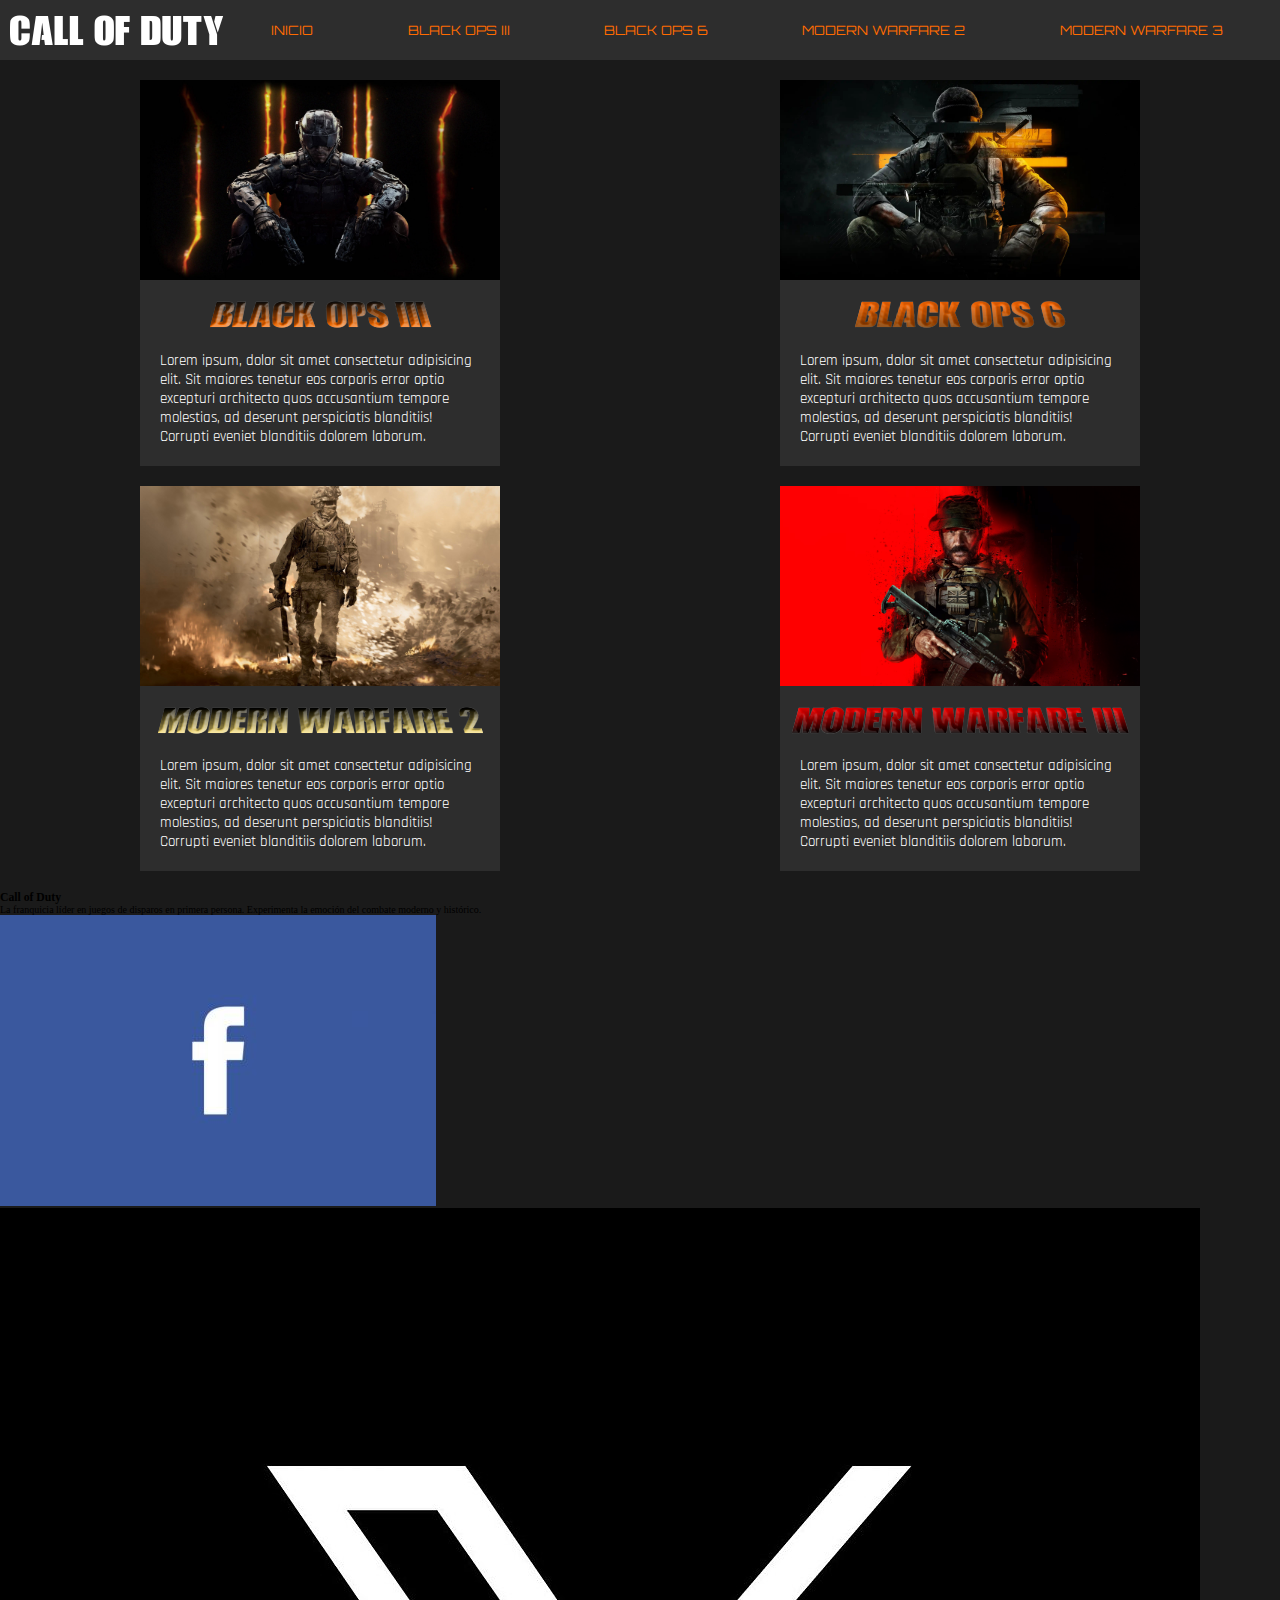
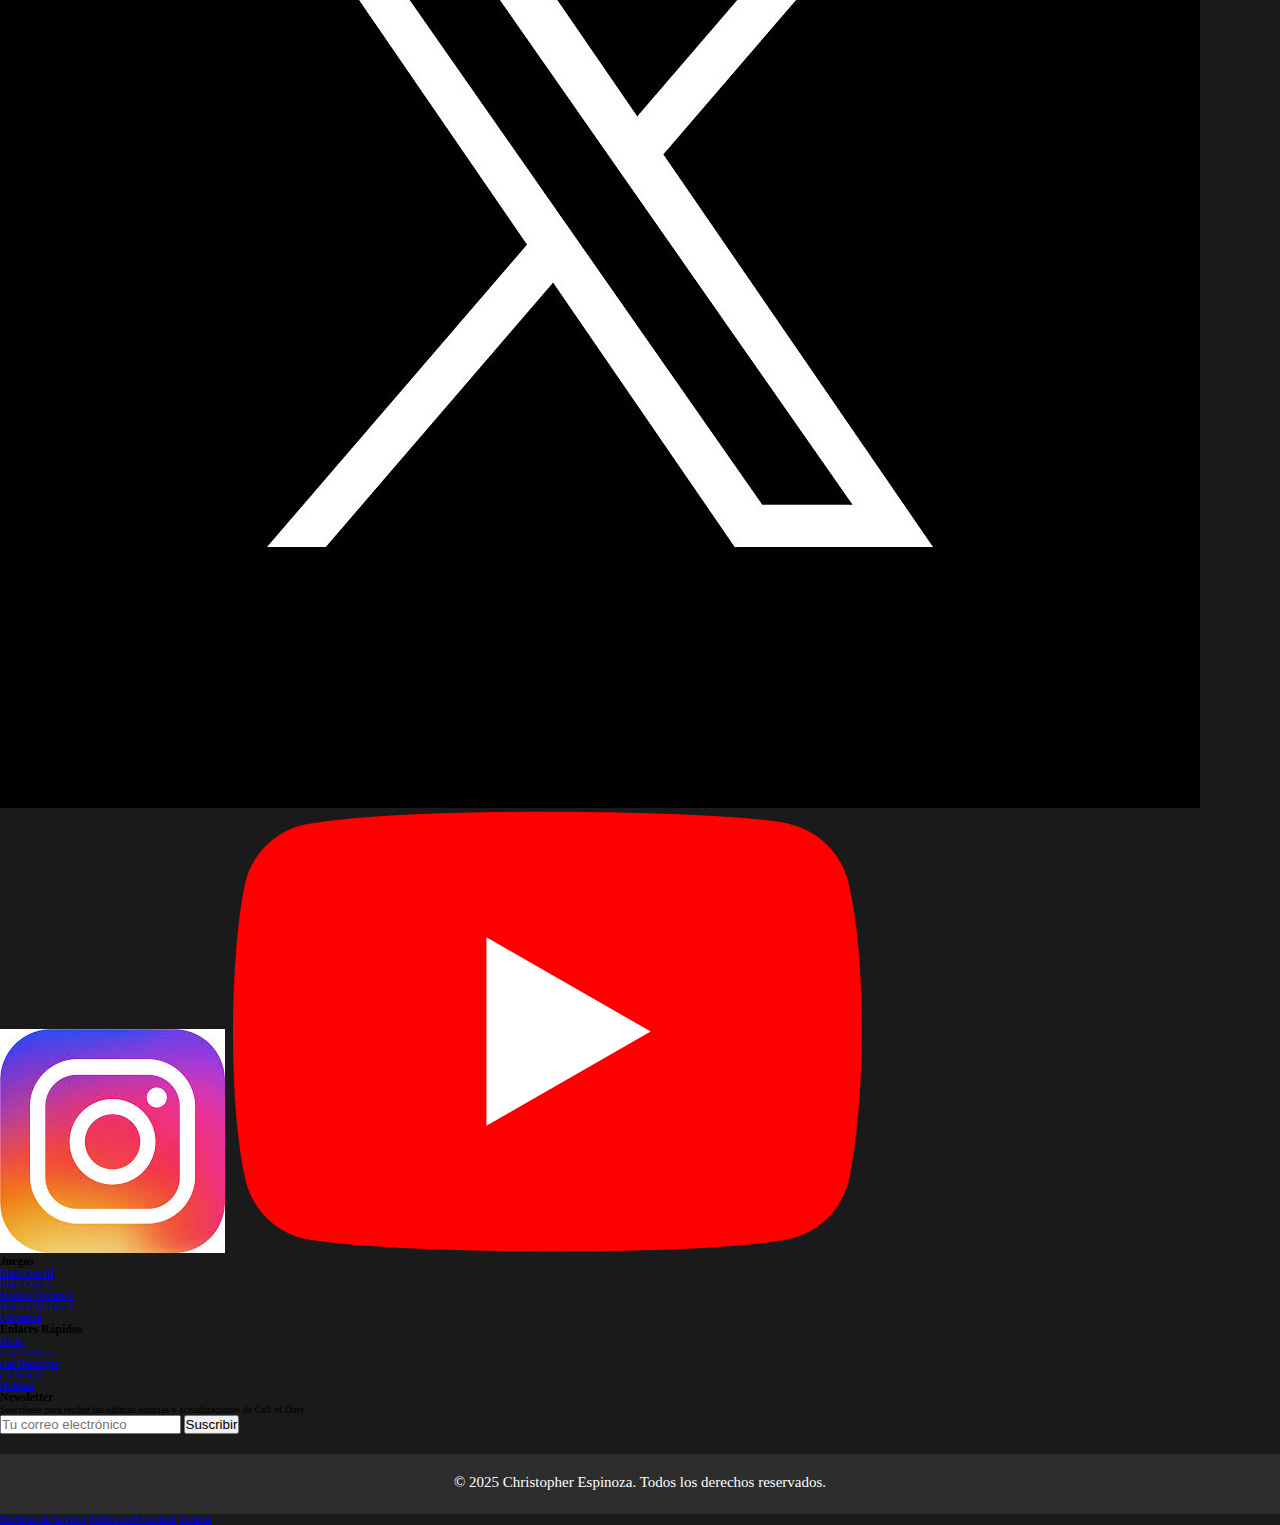
<file: index.html>
<!DOCTYPE html>
<html lang="en">
<head>
    <meta charset="UTF-8">
    <meta name="viewport" content="width=device-width, initial-scale=1.0">
    <meta name="author" content="Christopher Espinoza">
    <title>Call Of Duty</title>
    <link rel="stylesheet" href="css/index.css">
    
</head>
<body>
    <header>
        <img src="img/logoWarzone.png" alt="">
        <nav class="barraNavegacion">
            <input id="menuToggle" type="checkbox">
            <label for="menuToggle" class="menuHamburguesa">
                <svg 
                    xmlns="http://www.w3.org/2000/svg"
                    width="40"
                    height="40"
                    fill="currentColor"
                    class="iconMenu"
                    viewBox="0 0 16 16">
                    <path fill-rule="evenodd" d="M2.5 12a.5.5 0 0 1 .5-.5h10a.5.5 0 0 1 0 1H3a.5.5 0 0 1-.5-.5m0-4a.5.5 0 0 1 .5-.5h10a.5.5 0 0 1 0 1H3a.5.5 0 0 1-.5-.5m0-4a.5.5 0 0 1 .5-.5h10a.5.5 0 0 1 0 1H3a.5.5 0 0 1-.5-.5"/>
                </svg>
                <svg 
                    xmlns="http://www.w3.org/2000/svg"
                    width="30" 
                    height="30" 
                    fill="currentColor" 
                    class="iconMenu2" 
                    viewBox="0 0 16 16">
                    <path d="M2.146 2.854a.5.5 0 1 1 .708-.708L8 7.293l5.146-5.147a.5.5 0 0 1 .708.708L8.707 8l5.147 5.146a.5.5 0 0 1-.708.708L8 8.707l-5.146 5.147a.5.5 0 0 1-.708-.708L7.293 8z"/>
                </svg>
            </label>
            <ul class="ul">
                <li class="li"><a class="link" href="index.html">Inicio</a></li>
                <li class="li"><a class="link" href="html/blackOpsIII.html">Black ops III</a></li>
                <li class="li"><a class="link" href="#">Black ops 6</a></li>
                <li class="li"><a class="link" href="#">Modern warfare 2</a></li>
                <li class="li"><a class="link" href="html/mw3.html">Modern Warfare 3</a></li>
            </ul>
        </nav>
    </header>
    <main>
        <section class="section">
            <article class="article">
                <img class="img" src="img/blackops3imgstac.jpg" alt="logoBlackOpsIII">
                <a href="html/blackOpsIII.html"><img class="logo" src="img/logobop3.png" alt="logoBlackOpsIII"></a>
                <p id="parrafo">Lorem ipsum, dolor sit amet consectetur adipisicing elit. Sit maiores tenetur eos corporis error optio excepturi architecto quos accusantium tempore molestias, ad deserunt perspiciatis blanditiis! Corrupti eveniet blanditiis dolorem laborum.</p>
            </article>
            <article class="article">
                <img class="img" src="img/blackops6img.jpg" alt="logoBlackOpsIII">
                <a href="#"><img class="logo" src="img/logoblackops6.png" alt="logoBlackOpsIII"></a>
                <p>Lorem ipsum, dolor sit amet consectetur adipisicing elit. Sit maiores tenetur eos corporis error optio excepturi architecto quos accusantium tempore molestias, ad deserunt perspiciatis blanditiis! Corrupti eveniet blanditiis dolorem laborum.</p>
            </article>
            <article class="article">
                <img class="img" src="img/mw2img.jpg" alt="logoBlackOpsIII">
                <a href="#"><img class="logo" src="img/logomw2.png" alt="logoBlackOpsIII"></a>
                <p>Lorem ipsum, dolor sit amet consectetur adipisicing elit. Sit maiores tenetur eos corporis error optio excepturi architecto quos accusantium tempore molestias, ad deserunt perspiciatis blanditiis! Corrupti eveniet blanditiis dolorem laborum.</p>
            </article>
            <article class="article">
                <img class="img" src="img/call-of-duty-modern-warfare-3-je5sr862dewmzkoc.jpg" alt="logoBlackOpsIII">
                <a href="html/mw3.html"><img class="logo" src="img/logomwIII.png" alt="logoBlackOpsIII"></a>
                <p>Lorem ipsum, dolor sit amet consectetur adipisicing elit. Sit maiores tenetur eos corporis error optio excepturi architecto quos accusantium tempore molestias, ad deserunt perspiciatis blanditiis! Corrupti eveniet blanditiis dolorem laborum.</p>
            </article>
        </section>
    </main>
    <footer>
        <div class="container">
            <div class="footerSection">
                <h3>Call of Duty</h3>
                <p>La franquicia líder en juegos de disparos en primera persona. Experimenta la emoción del combate moderno y histórico.</p>
                <div class="socialLinks">
                    <a href="https://www.facebook.com/activision"><img src="img/facebock.jpg" alt=""></a>
                    <a href="https://www.twitter.com/activision"><img src="img/xlogo.jpg" alt=""></a>
                    <a href="https://www.instagram.com/activision"><img src="img/iglogo.jpg" alt=""></a>
                    <a href="https://www.youtube.com/user/ActivisionGames?sub_confirmation=1"><img src="img/ytlogo.png" alt=""></a>
                </div>
            </div>
            
            <div class="footerSection">
                <h3>Juegos</h3>
                <ul class="footerLinks">
                    <li><a href="html/blackOpsIII.html">Black Ops III</a></li>
                    <li><a href="#">Black Ops 6</a></li>
                    <li><a href="#">Modern Warfare 2</a></li>
                    <li><a href="html/mw3.html">Modern Warfare 3</a></li>
                    <li><a href="https://share.google/4YDrKeUCVOzpi4Hfx">Uncharted</a></li>
                </ul>
            </div>
            
            <div class="footerSection">
                <h3>Enlaces Rápidos</h3>
                <ul class="footerLinks">
                    <li><a href="index.html">Inicio</a></li>
                    <li><a href="#">class Noticias</a></li>
                    <li><a href="#">clas Descargas</a></li>
                    <li><a href="#">cla Soporte</a></li>
                    <li><a href="#">Políticas</a></li>
                </ul>
            </div>
            
            <div class="footerSection">
                <h3>Newsletter</h3>
                <p>Suscríbete para recibir las últimas noticias y actualizaciones de Call of Duty.</p>
                <form class="newsletterForm">
                    <input type="email" placeholder="Tu correo electrónico" required>
                    <button type="submit">Suscribir</button>
                </form>
            </div>
        </div>
        
        <div class="footerBottom">
            <div class="copyright">
                <p>&copy; 2025 Christopher Espinoza. Todos los derechos reservados.</p>
            </div>
            <div class="footerLegal">
                <a href="#">Términos de Servicio</a>
                <a href="#">Política de Privacidad</a>
                <a href="#">Cookies</a>
            </div>
        </div>
    </footer>
    <script src="js/index.js"></script>
</body>
</html>
</file>
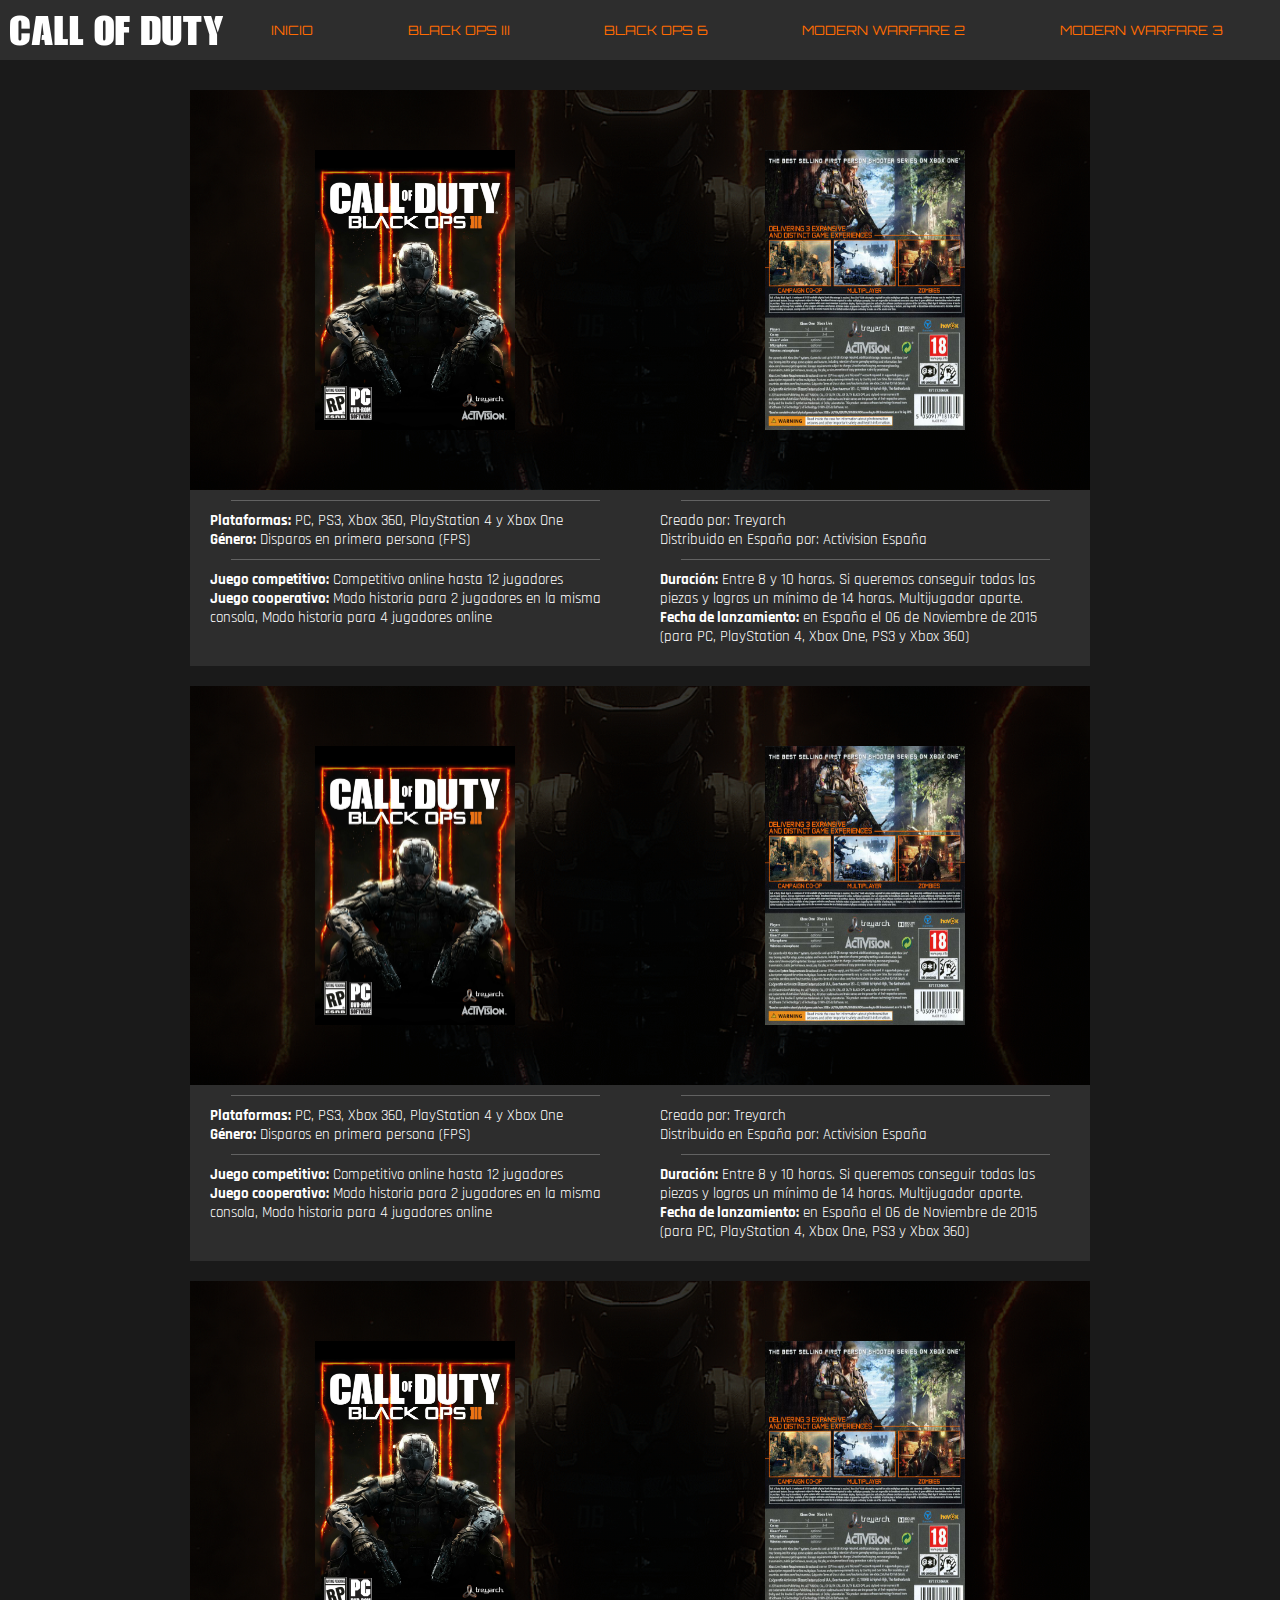
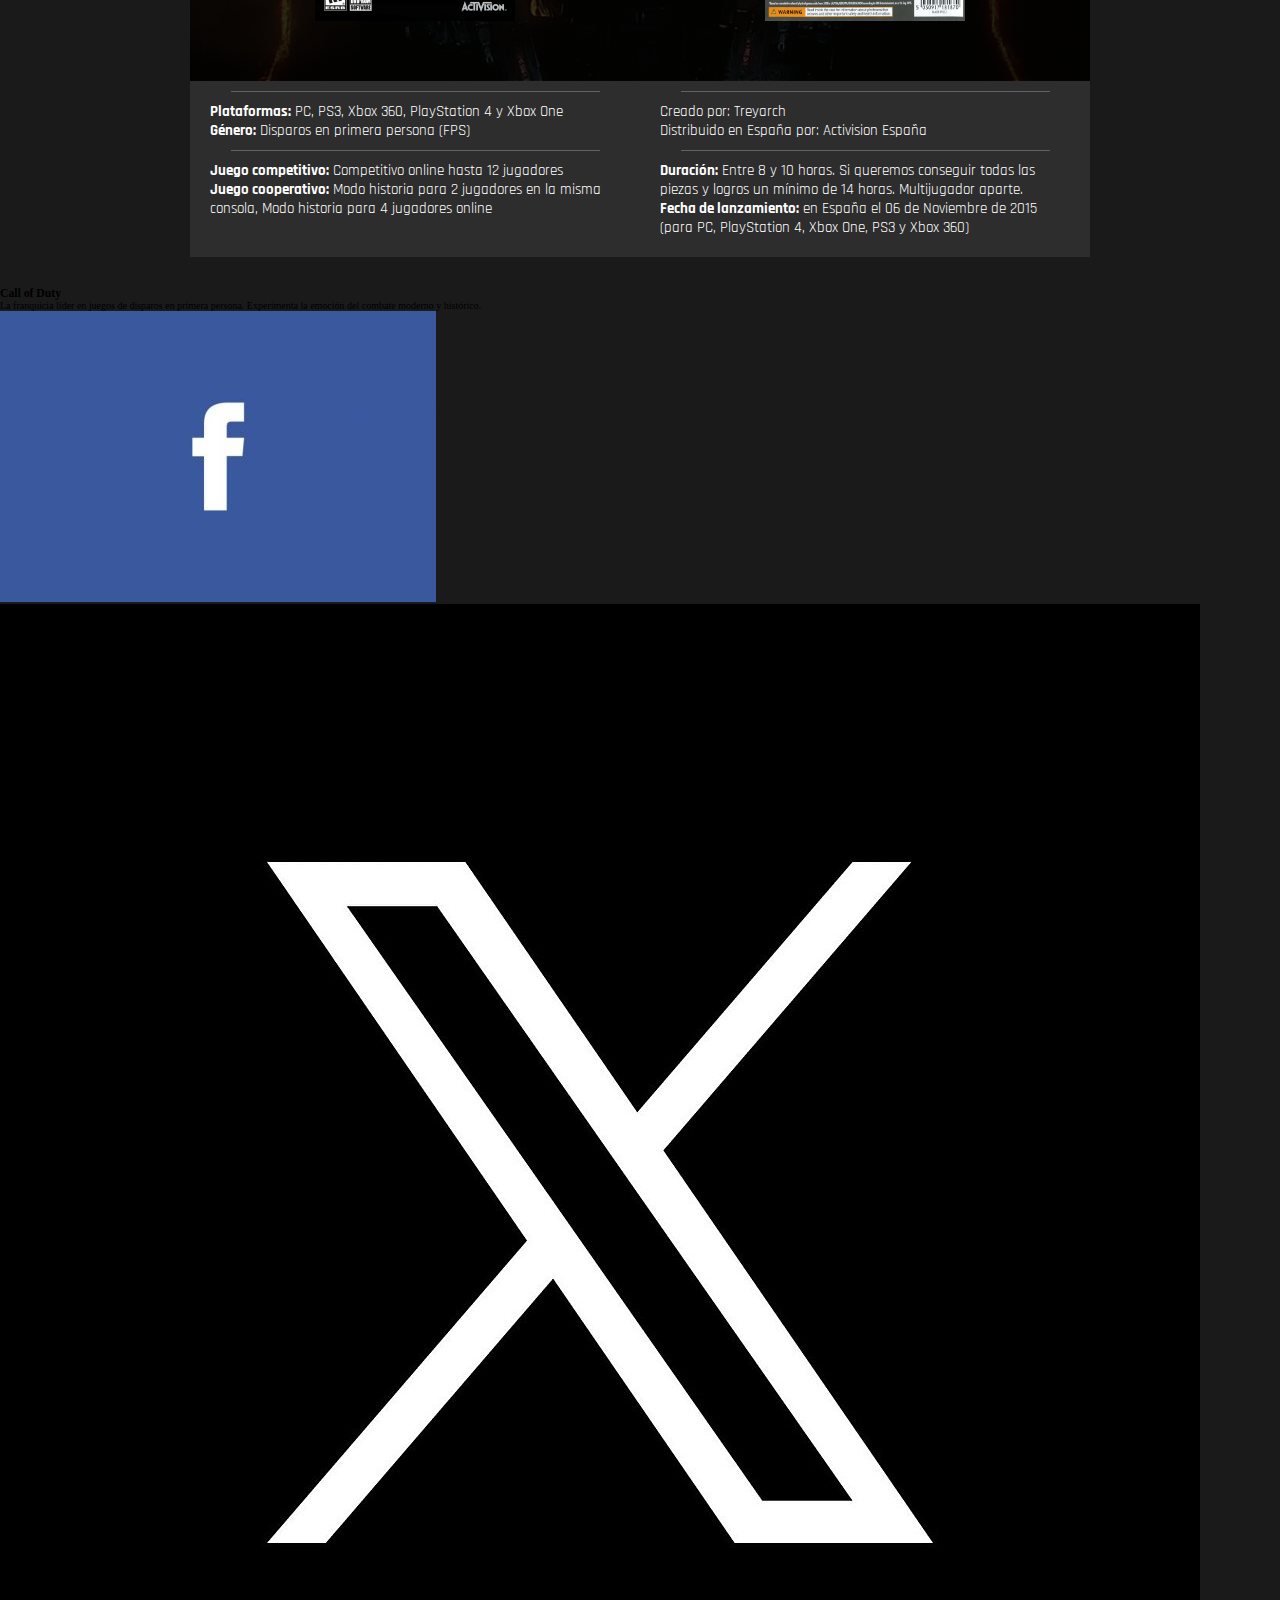
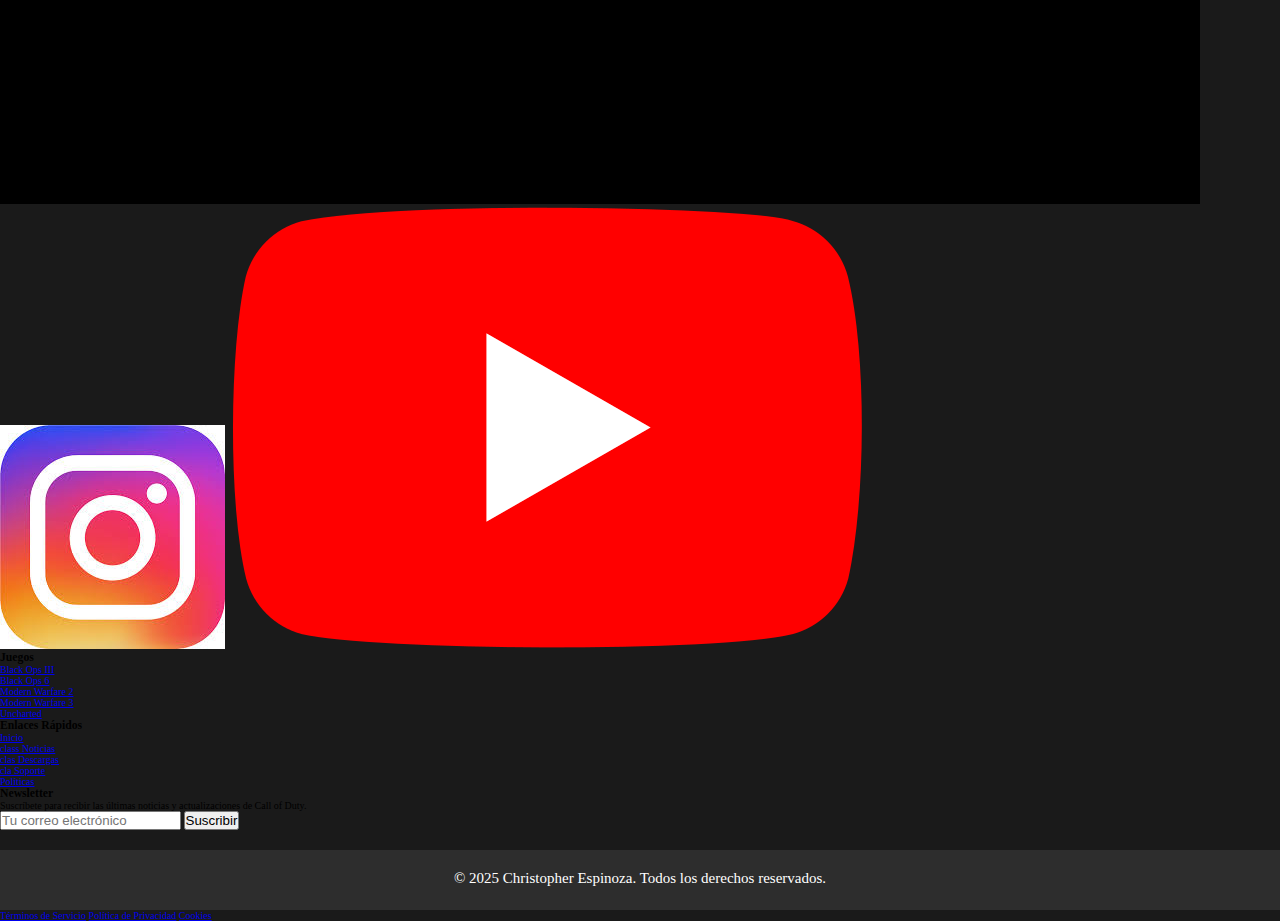
<file: html/blackOpsIII.html>
<!DOCTYPE html>
<html lang="en">
<head>
    <meta charset="UTF-8">
    <meta name="viewport" content="width=device-width, initial-scale=1.0">
    <meta name="author" content="Christopher Espinoza">
    <title>Black Ops III</title>
    <link rel="stylesheet" href="../css/blackOpsIII.css">
</head>
<body>
    <header>
        <img src="../img/logoWarzone.png" alt="">
        <nav class="barraNavegacion">
            <input id="menuToggle" type="checkbox">
            <label for="menuToggle" class="menuHamburguesa">
                <svg 
                    xmlns="http://www.w3.org/2000/svg"
                    width="40"
                    height="40"
                    fill="currentColor"
                    class="iconMenu"
                    viewBox="0 0 16 16">
                    <path fill-rule="evenodd" d="M2.5 12a.5.5 0 0 1 .5-.5h10a.5.5 0 0 1 0 1H3a.5.5 0 0 1-.5-.5m0-4a.5.5 0 0 1 .5-.5h10a.5.5 0 0 1 0 1H3a.5.5 0 0 1-.5-.5m0-4a.5.5 0 0 1 .5-.5h10a.5.5 0 0 1 0 1H3a.5.5 0 0 1-.5-.5"/>
                </svg>
                <svg 
                    xmlns="http://www.w3.org/2000/svg"
                    width="30" 
                    height="30" 
                    fill="currentColor" 
                    class="iconMenu2" 
                    viewBox="0 0 16 16">
                    <path d="M2.146 2.854a.5.5 0 1 1 .708-.708L8 7.293l5.146-5.147a.5.5 0 0 1 .708.708L8.707 8l5.147 5.146a.5.5 0 0 1-.708.708L8 8.707l-5.146 5.147a.5.5 0 0 1-.708-.708L7.293 8z"/>
                </svg>
            </label>
            <ul class="ul">
                <li class="li"><a class="link" href="../index.html">Inicio</a></li>
                <li class="li"><a class="link" href="blackOpsIII.html">Black ops III</a></li>
                <li class="li"><a class="link" href="#">Black ops 6</a></li>
                <li class="li"><a class="link" href="#">Modern warfare 2</a></li>
                <li class="li"><a class="link" href="mw3.html">Modern Warfare 3</a></li>
            </ul>
        </nav>
    </header>
    <main>
        <section class="infoJuego">
            <article class="article">
                <div class="imagenContenedor">
                    <img class="img" src="../img/portadablackops3.webp" alt="">
                    <img src="../img/trassoloblackops3.jpg" alt="" class="img">
                </div>
                <div class="contexto">
                    <div class="parrafo">
                        <div class="separador"></div>
                        <p><span class="remarcado">Plataformas:</span> PC, PS3, Xbox 360, PlayStation 4 y Xbox One</p>
                        <p><span class="remarcado">Género:</span> Disparos en primera persona (FPS)</p>
                    </div>
                    <div class="parrafo">
                        <div class="separador"></div>
                        <p><span>Creado por:</span> Treyarch</p>
                        <p><span>Distribuido en España por:</span> Activision España</p>
                    </div>
                    <div class="parrafo">
                        <div class="separador"></div>
                        <p><span class="remarcado">Juego competitivo:</span> Competitivo online hasta 12 jugadores</p>
                        <p><span class="remarcado">Juego cooperativo:</span> Modo historia para 2 jugadores en la misma consola, Modo historia para 4 jugadores online</p>

                    </div>
                    <div class="parrafo">
                        <div class="separador"></div>
                        <p><span class="remarcado">Duración:</span> Entre 8 y 10 horas. Si queremos conseguir todas las piezas y logros un mínimo de 14 horas. Multijugador aparte.</p>
                        <p><span class="remarcado">Fecha de lanzamiento:</span> en España el 06 de Noviembre de 2015 (para PC, PlayStation 4, Xbox One, PS3 y Xbox 360)</p>
                    </div>
                </div>
            </article>
            <article class="article">
                <div class="imagenContenedor">
                    <img class="img" src="../img/portadablackops3.webp" alt="">
                    <img src="../img/trassoloblackops3.jpg" alt="" class="img">
                </div>
                <div class="contexto">
                    <div class="parrafo">
                        <div class="separador"></div>
                        <p><span class="remarcado">Plataformas:</span> PC, PS3, Xbox 360, PlayStation 4 y Xbox One</p>
                        <p><span class="remarcado">Género:</span> Disparos en primera persona (FPS)</p>
                    </div>
                    <div class="parrafo">
                        <div class="separador"></div>
                        <p><span>Creado por:</span> Treyarch</p>
                        <p><span>Distribuido en España por:</span> Activision España</p>
                    </div>
                    <div class="parrafo">
                        <div class="separador"></div>
                        <p><span class="remarcado">Juego competitivo:</span> Competitivo online hasta 12 jugadores</p>
                        <p><span class="remarcado">Juego cooperativo:</span> Modo historia para 2 jugadores en la misma consola, Modo historia para 4 jugadores online</p>

                    </div>
                    <div class="parrafo">
                        <div class="separador"></div>
                        <p><span class="remarcado">Duración:</span> Entre 8 y 10 horas. Si queremos conseguir todas las piezas y logros un mínimo de 14 horas. Multijugador aparte.</p>
                        <p><span class="remarcado">Fecha de lanzamiento:</span> en España el 06 de Noviembre de 2015 (para PC, PlayStation 4, Xbox One, PS3 y Xbox 360)</p>
                    </div>
                </div>
            </article>
            <article class="article">
                <div class="imagenContenedor">
                    <img class="img" src="../img/portadablackops3.webp" alt="">
                    <img src="../img/trassoloblackops3.jpg" alt="" class="img">
                </div>
                <div class="contexto">
                    <div class="parrafo">
                        <div class="separador"></div>
                        <p><span class="remarcado">Plataformas:</span> PC, PS3, Xbox 360, PlayStation 4 y Xbox One</p>
                        <p><span class="remarcado">Género:</span> Disparos en primera persona (FPS)</p>
                    </div>
                    <div class="parrafo">
                        <div class="separador"></div>
                        <p><span>Creado por:</span> Treyarch</p>
                        <p><span>Distribuido en España por:</span> Activision España</p>
                    </div>
                    <div class="parrafo">
                        <div class="separador"></div>
                        <p><span class="remarcado">Juego competitivo:</span> Competitivo online hasta 12 jugadores</p>
                        <p><span class="remarcado">Juego cooperativo:</span> Modo historia para 2 jugadores en la misma consola, Modo historia para 4 jugadores online</p>

                    </div>
                    <div class="parrafo">
                        <div class="separador"></div>
                        <p><span class="remarcado">Duración:</span> Entre 8 y 10 horas. Si queremos conseguir todas las piezas y logros un mínimo de 14 horas. Multijugador aparte.</p>
                        <p><span class="remarcado">Fecha de lanzamiento:</span> en España el 06 de Noviembre de 2015 (para PC, PlayStation 4, Xbox One, PS3 y Xbox 360)</p>
                    </div>
                </div>
            </article>
        </section>
    </main>
    <footer>
        <div class="container">
            <div class="footerSection">
                <h3>Call of Duty</h3>
                <p>La franquicia líder en juegos de disparos en primera persona. Experimenta la emoción del combate moderno y histórico.</p>
                <div class="socialLinks">
                    <a href="https://www.facebook.com/activision"><img src="../img/facebock.jpg" alt=""></a>
                    <a href="https://www.twitter.com/activision"><img src="../img/xlogo.jpg" alt=""></a>
                    <a href="https://www.instagram.com/activision"><img src="../img/iglogo.jpg" alt=""></a>
                    <a href="https://www.youtube.com/user/ActivisionGames?sub_confirmation=1"><img src="../img/ytlogo.png" alt=""></a>
                </div>
            </div>
            
            <div class="footerSection">
                <h3>Juegos</h3>
                <ul class="footerLinks">
                    <li><a href="blackOpsIII.html">Black Ops III</a></li>
                    <li><a href="#">Black Ops 6</a></li>
                    <li><a href="#">Modern Warfare 2</a></li>
                    <li><a href="mw3.html">Modern Warfare 3</a></li>
                    <li><a href="https://share.google/4YDrKeUCVOzpi4Hfx">Uncharted</a></li>
                </ul>
            </div>
            
            <div class="footerSection">
                <h3>Enlaces Rápidos</h3>
                <ul class="footerLinks">
                    <li><a href="../index.html">Inicio</a></li>
                    <li><a href="#">class Noticias</a></li>
                    <li><a href="#">clas Descargas</a></li>
                    <li><a href="#">cla Soporte</a></li>
                    <li><a href="#">Políticas</a></li>
                </ul>
            </div>
            
            <div class="footerSection">
                <h3>Newsletter</h3>
                <p>Suscríbete para recibir las últimas noticias y actualizaciones de Call of Duty.</p>
                <form class="newsletterForm">
                    <input type="email" placeholder="Tu correo electrónico" required>
                    <button type="submit">Suscribir</button>
                </form>
            </div>
        </div>
        
        <div class="footerBottom">
            <div class="copyright">
                <p>&copy; 2025 Christopher Espinoza. Todos los derechos reservados.</p>
            </div>
            <div class="footerLegal">
                <a href="#">Términos de Servicio</a>
                <a href="#">Política de Privacidad</a>
                <a href="#">Cookies</a>
            </div>
        </div>
    </footer>
</body>
</html>
</file>
<file: css/index.css>
@import url('https://fonts.googleapis.com/css2?family=Orbitron:wght@400;700;900&family=Rajdhani:wght@300;400;500;600;700&display=swap');
*{
    margin: 0;
    padding: 0;
    box-sizing: border-box;
}
html{
    font-size: 62.5%;
    scrollbar-width: none;
}
:root {
    --cod-primary: #2d2d2d;   /* Gris principal */
    --cod-secondary: #ff6b00; /* Naranja COD */
    --cod-accent: #8b0000;    /* Rojo acento */
    --cod-background: #1a1a1a; /* Fondo oscuro */
    --cod-text: #ffffff;      /* Texto blanco */
    --font-cod-title: 'Orbitron', sans-serif;
    --font-cod-subtitle: 'Rajdhani', sans-serif;
    --font-cod-body: 'Rajdhani', sans-serif;
}
body{
    background-color: var(--cod-background);
}
#menuToggle{
    display: none;
}
.iconMenu{
    color: var(--cod-secondary);  
    animation: girar .3s;

}
.iconMenu2{
    color: var(--cod-secondary);
    display: none;
    animation: girar .3s  ;
}
header{
    
    background-color: var(--cod-primary);
    display: flex;
    align-items: center;
    justify-content: space-between;
    padding: 1rem;
    height: 6rem;
    position: sticky;
    top: 0;

}

header .barraNavegacion .menuHamburguesa{
    position: relative;
    z-index: 2;

    
}
header .barraNavegacion .ul{
    flex-direction: column;
    position: absolute;
    inset: 0;
    background-color: var(--cod-primary);
    z-index: 1;
    display: none;
    list-style: none;
    height: calc(100vh - 6rem);
    margin-top: 6rem;
    justify-content: center;

}

header > .barraNavegacion > .ul > .li{
    text-align: center;
    padding: 2rem;
    transition: .3s;
}
header .barraNavegacion .ul .li:hover{
    background-color: var(--cod-background);
}
header .barraNavegacion .ul .li .link{
    text-decoration: none;
    color: var(--cod-secondary);
    font-size: 2rem;
    font-family: var(--font-cod-title);
    text-transform: uppercase;
    transition:  .3s;
}
header .barraNavegacion .ul .li .link:hover{
    color: var(--cod-accent);
}
#menuToggle:checked ~ .ul{
    display: flex;
}
#menuToggle:checked ~ .menuHamburguesa .iconMenu{
    display: none;

}
#menuToggle:checked ~ .menuHamburguesa .iconMenu2{
    display: flex;
    transform: rotate(360deg);
}
main .section{
    display: grid;
    grid-template-columns: 1fr;
    gap: 2rem;
    margin-top: 2rem;

}
main .section .article{
    display: flex;
    flex-direction: column;
    justify-content: center;
    align-items: center;
    border: 10px;
    overflow: hidden;
    background-color: var(--cod-primary);
    max-width: 360px;
    margin: 0 auto;
}
main .section .article .img{
    width: 100%;
    height: 20rem;
    object-fit: cover;
}

main .section .article a .logo{
    margin-top: 2rem;
    transition: .3s;
    cursor: pointer;
    width: 100%;
    padding: 0 .5rem;
}
main .section .article a .logo:hover{
    transform: translateY(-2px);
}
main .section .article p{

    padding: 2rem;
    font-size: 1.5rem;
    font-family: var(--font-cod-body);
    color: var(--cod-text);
}
footer .copyright{
    text-align: center;
    height: 6rem;
    background-color: var(--cod-primary);
    margin-top: 2rem;
}
footer .copyright p{
    color: var(--cod-text);
    font-size: 1.5rem;
    padding: 2rem;
}
@media (min-width: 550px){
    main .section{
        grid-template-columns: 1fr 1fr;
        gap: 2rem;
        margin: 2rem 1rem;
    }
}
@media(min-width:700px){
    header .barraNavegacion .menuHamburguesa{
        display: none;
    }
    header .barraNavegacion{
        width: 100%;
    }
    header .barraNavegacion .ul{
        display: flex;
        flex-direction: row;
        justify-content: space-around;
        position: static;
        align-items: center;
        height: fit-content;
        margin: 0;
    }
    header .barraNavegacion .ul .li{
        padding: 1rem;
       
    }
    header .barraNavegacion .ul .li .link{
        font-size: 1.3rem;
    }



}
@keyframes girar {
    from {
        transform: rotate(0deg);
    }
    to {
        transform: rotate(360deg);
    }
}
</file>
<file: css/blackOpsIII.css>
@import url('https://fonts.googleapis.com/css2?family=Orbitron:wght@400;700;900&family=Rajdhani:wght@300;400;500;600;700&display=swap');
*{
    margin: 0;
    padding: 0;
    box-sizing: border-box;
}
html{
    font-size: 62.5%;
    scrollbar-width: none;

}
:root {
    --cod-primary: #2d2d2d;   /* Gris principal */
    --cod-secondary: #ff6b00; /* Naranja COD */
    --cod-accent: #8b0000;    /* Rojo acento */
    --cod-background: #1a1a1a; /* Fondo oscuro */
    --cod-text: #ffffff;      /* Texto blanco */
    --font-cod-title: 'Orbitron', sans-serif;
    --font-cod-subtitle: 'Rajdhani', sans-serif;
    --font-cod-body: 'Rajdhani', sans-serif;
}
body{
    background-color: var(--cod-background);
}
#menuToggle{
    display: none;
}
.iconMenu{
    color: var(--cod-secondary);  
    animation: girar .3s;

}
.iconMenu2{
    color: var(--cod-secondary);
    display: none;
    animation: girar .3s  ;
}
header{
    
    background-color: var(--cod-primary);
    display: flex;
    align-items: center;
    justify-content: space-between;
    padding: 1rem;
    height: 6rem;
    position: sticky;
    top: 0;

}

header .barraNavegacion .menuHamburguesa{
    position: relative;
    z-index: 2;

    
}
header .barraNavegacion .ul{
    flex-direction: column;
    position: absolute;
    inset: 0;
    background-color: var(--cod-primary);
    z-index: 1;
    display: none;
    list-style: none;
    height: calc(100vh - 6rem);
    margin-top: 6rem;
    justify-content: center;

}

header > .barraNavegacion > .ul > .li{
    text-align: center;
    padding: 2rem;
    transition: .3s;
}
header .barraNavegacion .ul .li:hover{
    background-color: var(--cod-background);
}
header .barraNavegacion .ul .li .link{
    text-decoration: none;
    color: var(--cod-secondary);
    font-size: 2rem;
    font-family: var(--font-cod-title);
    text-transform: uppercase;
    transition:  .3s;
}
header .barraNavegacion .ul .li .link:hover{
    color: var(--cod-accent);
}
#menuToggle:checked ~ .ul{
    display: flex;
}
#menuToggle:checked ~ .menuHamburguesa .iconMenu{
    display: none;

}
#menuToggle:checked ~ .menuHamburguesa .iconMenu2{
    display: flex;
    transform: rotate(360deg);
}
.separador{
    width: 90%;
    margin: 1rem auto;
    height: 1px;
    background-color: rgba(192, 192, 192, 0.356);

}
.remarcado{
    font-weight: 900;

}
main{
    display: flex;
    flex-direction: column;
    justify-content: center;
    align-items: center;
}
main .infoJuego{
    margin-top: 1rem;
}
main .infoJuego .article{
    display: flex;
    flex-direction: column;
    margin: 2rem 1rem;
    background-color: var(--cod-primary);


}
main .infoJuego .article .imagenContenedor{
    display: flex;
    flex-direction: column;
    width: 100%;

}
main .infoJuego .article .imagenContenedor .img{
    width: 100%;

    transition: 3s;
}


main .infoJuego .contexto .parrafo{
    padding: 2rem;

}
main .infoJuego .contexto .parrafo p{
    color:  var(--cod-text);
    font-size: 1.5rem;
    font-family: var(--font-cod-body);
    
}

footer .copyright{
    text-align: center;
    height: 6rem;
    background-color: var(--cod-primary);
    margin-top: 2rem;
}
footer .copyright p{
    color: var(--cod-text);
    font-size: 1.5rem;
    padding: 2rem;
}
@media (min-width:450px){
    main .infoJuego .article .contexto{
        display: grid;
        grid-template-columns: 1fr 1fr;
        margin-bottom: 2rem;
    }
    main .infoJuego .contexto .parrafo{
        padding: 0 2rem;
    }

    main .infoJuego .article .imagenContenedor .img{
        max-width: 200px;
    }
    main .infoJuego .article .imagenContenedor{
        
        padding: 6rem 0;
        flex-direction: row;
        justify-content: space-around;
        background-image: 
        linear-gradient(rgba(0, 0, 0, 0.8), rgba(0, 0, 0, 0.8)),
        url('../img/black.gif');
        background-size: cover;
        background-repeat: no-repeat;
        background-position: center;
        
    }
    

}
@media(min-width:700px){
    header .barraNavegacion .menuHamburguesa{
        display: none;
    }
    header .barraNavegacion{
        width: 100%;
    }
    header .barraNavegacion .ul{
        display: flex;
        flex-direction: row;
        justify-content: space-around;
        position: static;
        align-items: center;
        height: fit-content;
        margin: 0;
    }
    header .barraNavegacion .ul .li{
        padding: 1rem;
       
    }
    header .barraNavegacion .ul .li .link{
        font-size: 1.3rem;
    }
    main .infoJuego{
        max-width: 1200px;
        margin: 1rem;
        
    }
    main .infoJuego .article{
        flex-direction: column;
        max-width: 900px;
    }



}
</file>
